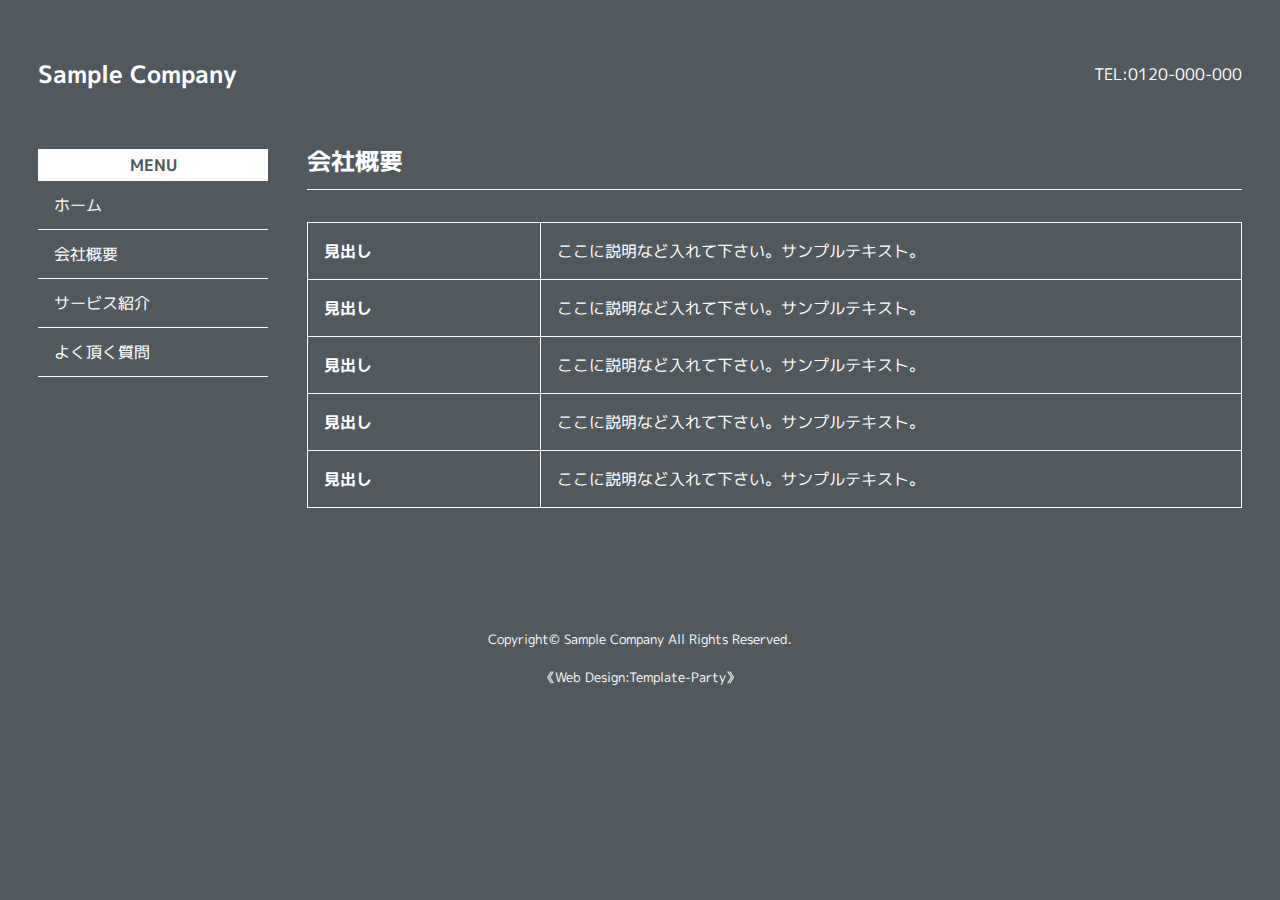
<file: tp_beginner9_gray/company.html>
<!DOCTYPE html>
<html lang="ja">
<head>
<meta charset="UTF-8">
<title>初心者向けホームページテンプレート tp_beginner9</title>
<meta name="viewport" content="width=device-width, initial-scale=1">
<meta name="description" content="ここにサイト説明を入れます">
<link rel="stylesheet" href="css/style.css">
</head>

<body>


<div id="container">


<header>

<h1 id="logo"><a href="index.html">Sample Company</a></h1>

<address>
TEL:0120-000-000
</address>

</header>


<div id="contents">


<main>

<section>

<h2>会社概要</h2>

<table class="ta1">
<tr>
<th>見出し</th>
<td>ここに説明など入れて下さい。サンプルテキスト。</td>
</tr>
<tr>
<th>見出し</th>
<td>ここに説明など入れて下さい。サンプルテキスト。</td>
</tr>
<tr>
<th>見出し</th>
<td>ここに説明など入れて下さい。サンプルテキスト。</td>
</tr>
<tr>
<th>見出し</th>
<td>ここに説明など入れて下さい。サンプルテキスト。</td>
</tr>
<tr>
<th>見出し</th>
<td>ここに説明など入れて下さい。サンプルテキスト。</td>
</tr>
</table>

</section>

</main>


<!--開閉ブロック-->
<div id="menubar">

<h3>MENU</h3>

<nav>
<ul>
<li><a href="index.html">ホーム</a></li>
<li><a href="company.html">会社概要</a></li>
<li><a href="service.html">サービス紹介</a></li>
<li><a href="faq.html">よく頂く質問</a></li>
</ul>
</nav>

</div>
<!--/#menubar-->


</div>
<!--/#contents-->


<footer>
<small>Copyright&copy; <a href="index.html">Sample Company</a> All Rights Reserved.</small>
<span class="pr"><a href="https://template-party.com/" target="_blank">《Web Design:Template-Party》</a></span>
</footer>


</div>
<!--/#container-->


<!--ページの上部へ戻るボタン-->
<div class="pagetop"><a href="#">▲</a></div>


<!--開閉ボタン（ハンバーガーアイコン）-->
<div id="menubar_hdr">
<div class="menu-icon">
<span></span><span></span><span></span>
</div>
</div>


<!--jQueryの読み込み-->
<script src="https://ajax.googleapis.com/ajax/libs/jquery/3.6.0/jquery.min.js"></script>


<!--このテンプレート専用のスクリプト-->
<script src="js/main.js"></script>


</body>
</html>
</file>
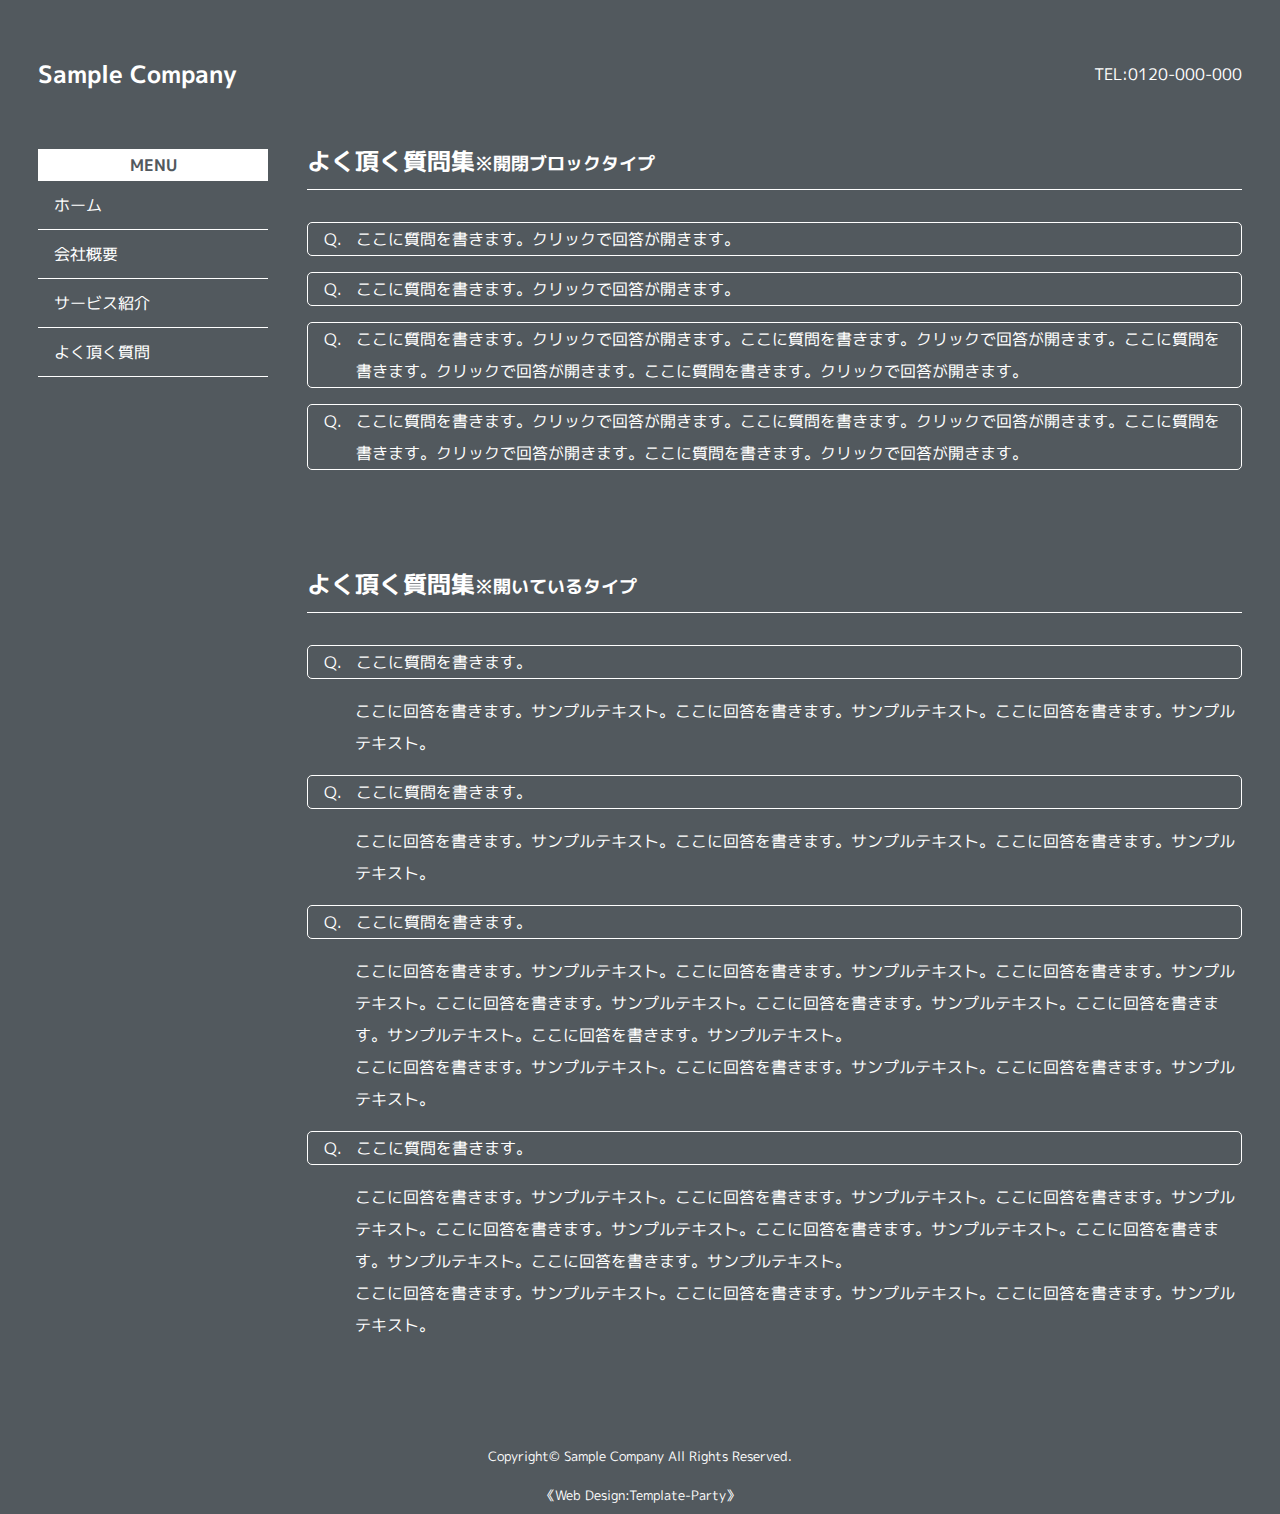
<file: tp_beginner9_gray/faq.html>
<!DOCTYPE html>
<html lang="ja">
<head>
<meta charset="UTF-8">
<title>初心者向けホームページテンプレート tp_beginner9</title>
<meta name="viewport" content="width=device-width, initial-scale=1">
<meta name="description" content="ここにサイト説明を入れます">
<link rel="stylesheet" href="css/style.css">
</head>

<body>


<div id="container">


<header>

<h1 id="logo"><a href="index.html">Sample Company</a></h1>

<address>
TEL:0120-000-000
</address>

</header>


<div id="contents">


<main>

<section>

<h2>よく頂く質問集<span class="small">※開閉ブロックタイプ</span></h2>

<dl class="faq">

<dt class="openclose">ここに質問を書きます。クリックで回答が開きます。</dt>
<dd>ここに回答を書きます。サンプルテキスト。ここに回答を書きます。サンプルテキスト。ここに回答を書きます。サンプルテキスト。</dd>

<dt class="openclose">ここに質問を書きます。クリックで回答が開きます。</dt>
<dd>ここに回答を書きます。サンプルテキスト。ここに回答を書きます。サンプルテキスト。ここに回答を書きます。サンプルテキスト。</dd>

<dt class="openclose">ここに質問を書きます。クリックで回答が開きます。ここに質問を書きます。クリックで回答が開きます。ここに質問を書きます。クリックで回答が開きます。ここに質問を書きます。クリックで回答が開きます。</dt>
<dd>ここに回答を書きます。サンプルテキスト。ここに回答を書きます。サンプルテキスト。ここに回答を書きます。サンプルテキスト。ここに回答を書きます。サンプルテキスト。ここに回答を書きます。サンプルテキスト。ここに回答を書きます。サンプルテキスト。ここに回答を書きます。サンプルテキスト。<br>
ここに回答を書きます。サンプルテキスト。ここに回答を書きます。サンプルテキスト。ここに回答を書きます。サンプルテキスト。</dd>

<dt class="openclose">ここに質問を書きます。クリックで回答が開きます。ここに質問を書きます。クリックで回答が開きます。ここに質問を書きます。クリックで回答が開きます。ここに質問を書きます。クリックで回答が開きます。</dt>
<dd>ここに回答を書きます。サンプルテキスト。ここに回答を書きます。サンプルテキスト。ここに回答を書きます。サンプルテキスト。ここに回答を書きます。サンプルテキスト。ここに回答を書きます。サンプルテキスト。ここに回答を書きます。サンプルテキスト。ここに回答を書きます。サンプルテキスト。<br>
ここに回答を書きます。サンプルテキスト。ここに回答を書きます。サンプルテキスト。ここに回答を書きます。サンプルテキスト。</dd>

</dl>

</section>

<section>

<h2>よく頂く質問集<span class="small">※開いているタイプ</span></h2>

<dl class="faq">

<dt>ここに質問を書きます。</dt>
<dd>ここに回答を書きます。サンプルテキスト。ここに回答を書きます。サンプルテキスト。ここに回答を書きます。サンプルテキスト。</dd>

<dt>ここに質問を書きます。</dt>
<dd>ここに回答を書きます。サンプルテキスト。ここに回答を書きます。サンプルテキスト。ここに回答を書きます。サンプルテキスト。</dd>

<dt>ここに質問を書きます。</dt>
<dd>ここに回答を書きます。サンプルテキスト。ここに回答を書きます。サンプルテキスト。ここに回答を書きます。サンプルテキスト。ここに回答を書きます。サンプルテキスト。ここに回答を書きます。サンプルテキスト。ここに回答を書きます。サンプルテキスト。ここに回答を書きます。サンプルテキスト。<br>
ここに回答を書きます。サンプルテキスト。ここに回答を書きます。サンプルテキスト。ここに回答を書きます。サンプルテキスト。</dd>

<dt>ここに質問を書きます。</dt>
<dd>ここに回答を書きます。サンプルテキスト。ここに回答を書きます。サンプルテキスト。ここに回答を書きます。サンプルテキスト。ここに回答を書きます。サンプルテキスト。ここに回答を書きます。サンプルテキスト。ここに回答を書きます。サンプルテキスト。ここに回答を書きます。サンプルテキスト。<br>
ここに回答を書きます。サンプルテキスト。ここに回答を書きます。サンプルテキスト。ここに回答を書きます。サンプルテキスト。</dd>

</dl>

</section>


</main>


<!--開閉ブロック-->
<div id="menubar">

<h3>MENU</h3>

<nav>
<ul>
<li><a href="index.html">ホーム</a></li>
<li><a href="company.html">会社概要</a></li>
<li><a href="service.html">サービス紹介</a></li>
<li><a href="faq.html">よく頂く質問</a></li>
</ul>
</nav>

</div>
<!--/#menubar-->


</div>
<!--/#contents-->


<footer>
<small>Copyright&copy; <a href="index.html">Sample Company</a> All Rights Reserved.</small>
<span class="pr"><a href="https://template-party.com/" target="_blank">《Web Design:Template-Party》</a></span>
</footer>


</div>
<!--/#container-->


<!--ページの上部へ戻るボタン-->
<div class="pagetop"><a href="#">▲</a></div>


<!--開閉ボタン（ハンバーガーアイコン）-->
<div id="menubar_hdr">
<div class="menu-icon">
<span></span><span></span><span></span>
</div>
</div>


<!--jQueryの読み込み-->
<script src="https://ajax.googleapis.com/ajax/libs/jquery/3.6.0/jquery.min.js"></script>


<!--このテンプレート専用のスクリプト-->
<script src="js/main.js"></script>


</body>
</html>
</file>
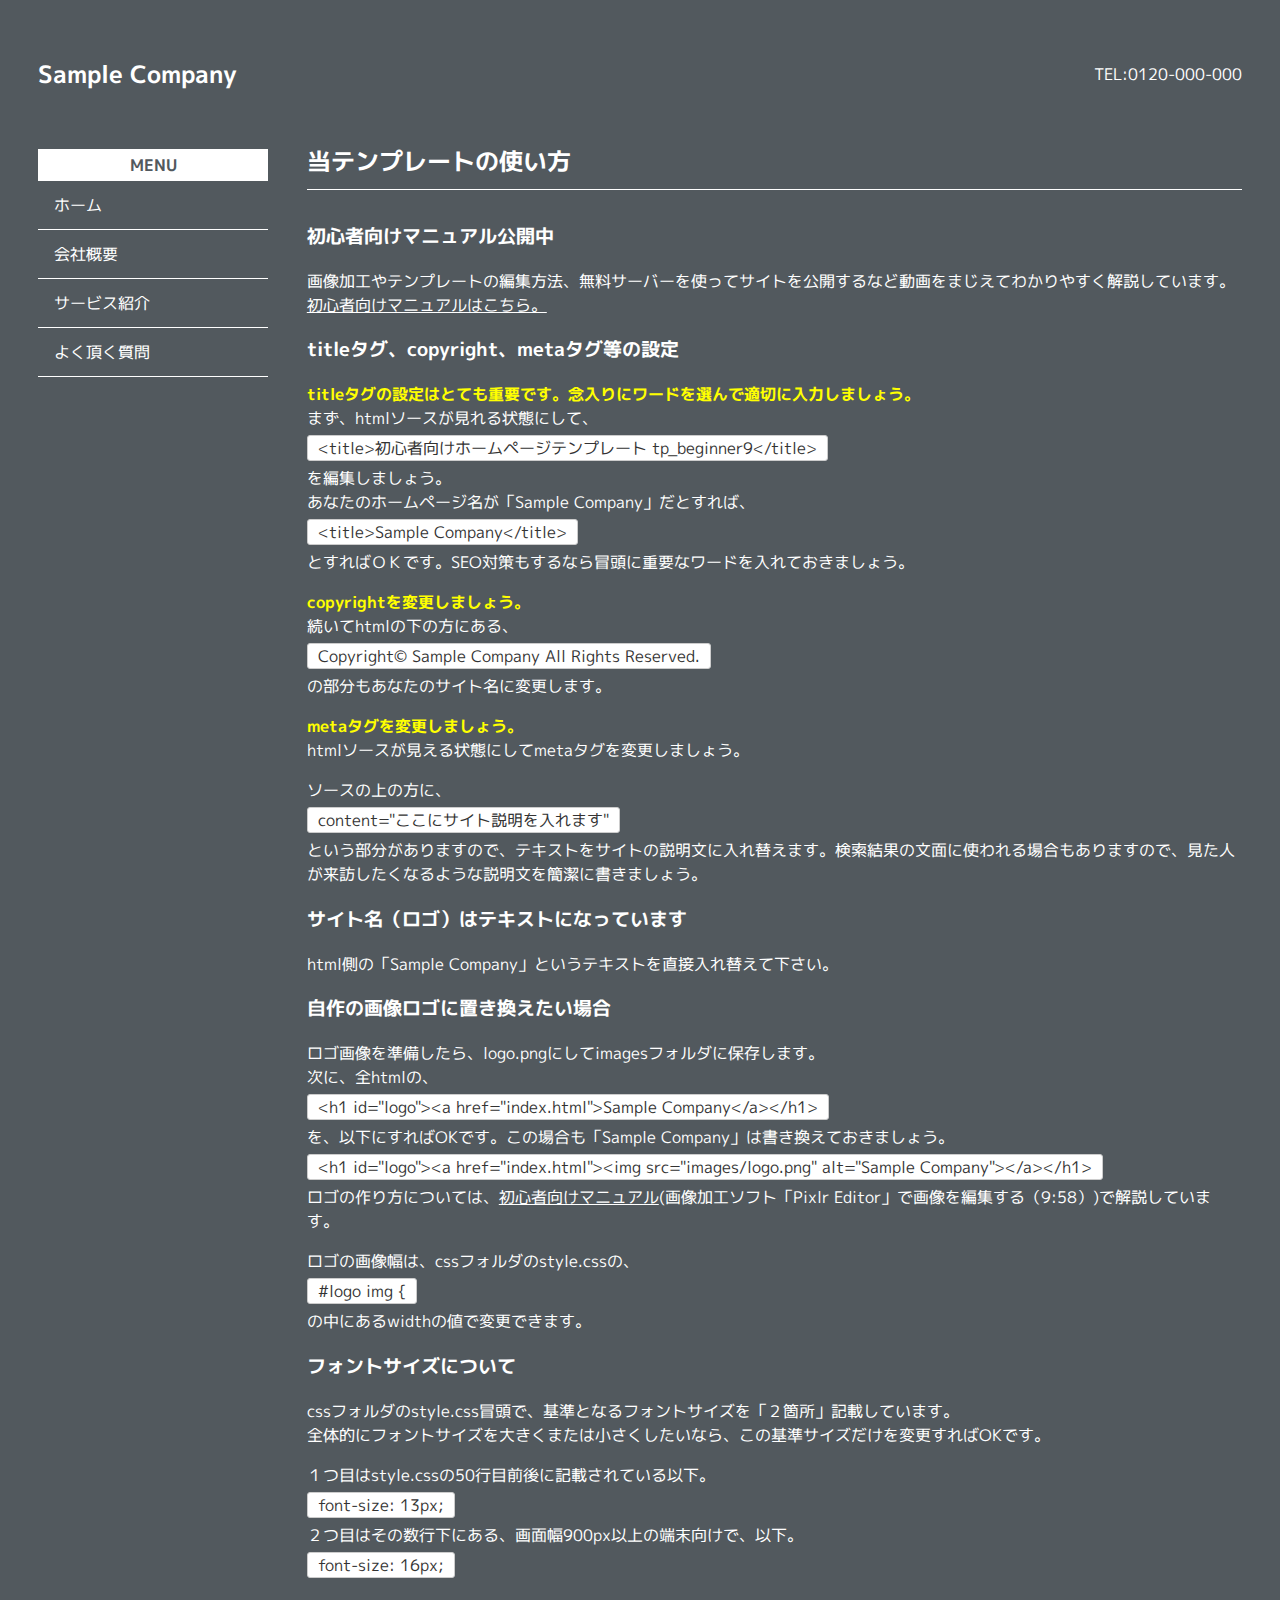
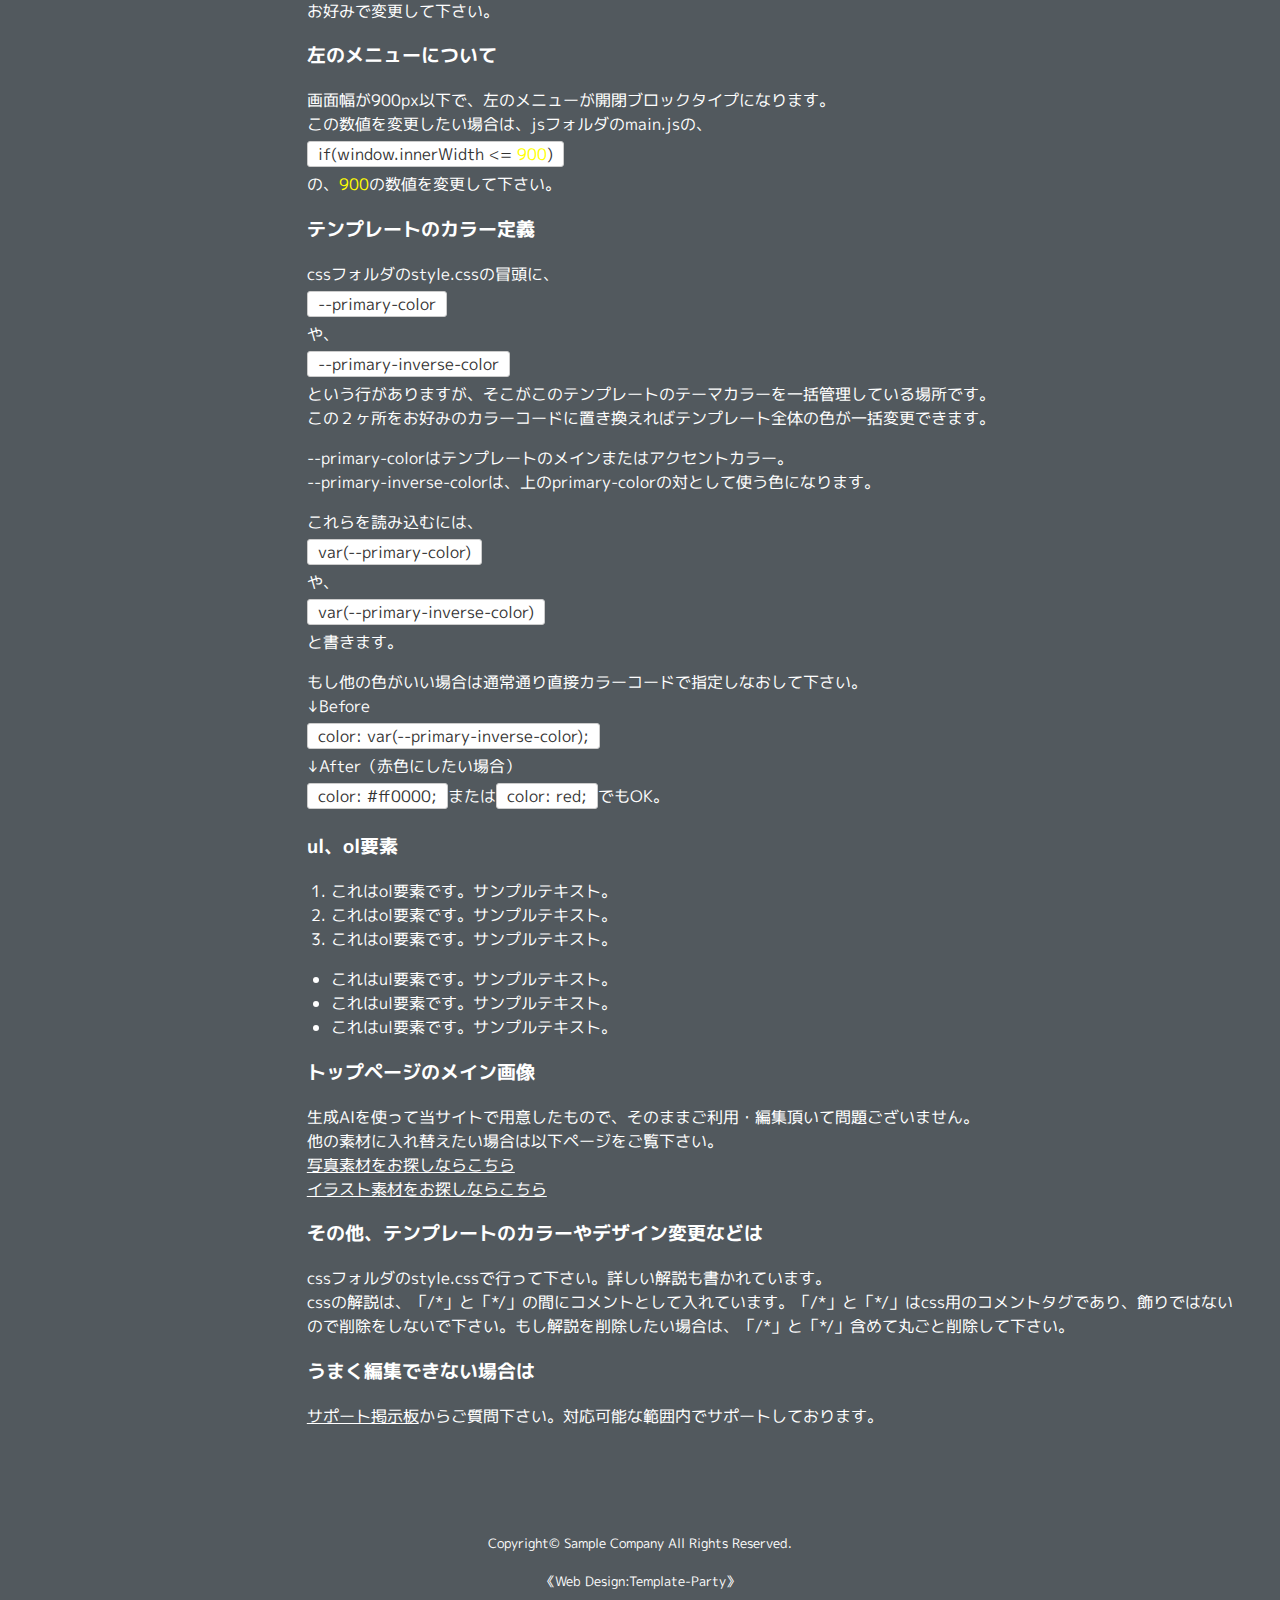
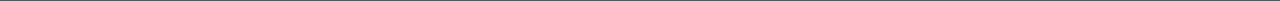
<file: tp_beginner9_gray/manual_template.html>
<!DOCTYPE html>
<html lang="ja">
<head>
<meta charset="UTF-8">
<title>初心者向けホームページテンプレート tp_beginner9</title>
<meta name="viewport" content="width=device-width, initial-scale=1">
<meta name="description" content="ここにサイト説明を入れます">
<link rel="stylesheet" href="css/style.css">
</head>

<body>


<div id="container">


<header>

<h1 id="logo"><a href="index.html">Sample Company</a></h1>

<address>
TEL:0120-000-000
</address>

</header>


<div id="contents">


<main>

<section>

<h2>当テンプレートの使い方</h2>

<h3>初心者向けマニュアル公開中</h3>
<p>画像加工やテンプレートの編集方法、無料サーバーを使ってサイトを公開するなど動画をまじえてわかりやすく解説しています。<br>
<a href="https://template-party.com/file/" target="_blank">初心者向けマニュアルはこちら。</a></p>

<h3>titleタグ、copyright、metaタグ等の設定</h3>
<p><strong class="color-check">titleタグの設定はとても重要です。念入りにワードを選んで適切に入力しましょう。</strong><br>
まず、htmlソースが見れる状態にして、<br>
<span class="look">&lt;title&gt;初心者向けホームページテンプレート tp_beginner9&lt;/title&gt;</span><br>
を編集しましょう。<br>
あなたのホームページ名が「Sample Company」だとすれば、<br>
<span class="look">&lt;title&gt;Sample Company&lt;/title&gt;</span><br>
とすればＯＫです。SEO対策もするなら冒頭に重要なワードを入れておきましょう。</p>
<p><strong class="color-check">copyrightを変更しましょう。</strong><br>
続いてhtmlの下の方にある、<br>
<span class="look">Copyright&copy; Sample Company All Rights Reserved.</span><br>
の部分もあなたのサイト名に変更します。</p>
<p><strong class="color-check">metaタグを変更しましょう。</strong><br>
htmlソースが見える状態にしてmetaタグを変更しましょう。</p>
<p>ソースの上の方に、<br>
<span class="look">content=&quot;ここにサイト説明を入れます&quot;</span><br>
という部分がありますので、テキストをサイトの説明文に入れ替えます。検索結果の文面に使われる場合もありますので、見た人が来訪したくなるような説明文を簡潔に書きましょう。</p>

<h3>サイト名（ロゴ）はテキストになっています</h3>
<p>html側の「Sample Company」というテキストを直接入れ替えて下さい。</p>

<h3>自作の画像ロゴに置き換えたい場合</h3>
<p>ロゴ画像を準備したら、logo.pngにしてimagesフォルダに保存します。<br>
次に、全htmlの、<br>
<span class="look">&lt;h1 id=&quot;logo&quot;&gt;&lt;a href=&quot;index.html&quot;&gt;Sample Company&lt;/a&gt;&lt;/h1&gt;</span><br>
を、以下にすればOKです。この場合も「Sample Company」は書き換えておきましょう。<br>
<span class="look">&lt;h1 id=&quot;logo&quot;&gt;&lt;a href=&quot;index.html&quot;&gt;&lt;img src=&quot;images/logo.png&quot; alt=&quot;Sample Company&quot;&gt;&lt;/a&gt;&lt;/h1&gt;</span><br>
ロゴの作り方については、<a href="https://template-party.com/file/" target="_blank">初心者向けマニュアル</a>(画像加工ソフト「Pixlr Editor」で画像を編集する（9:58）)で解説しています。</p>
<p>ロゴの画像幅は、cssフォルダのstyle.cssの、<br>
<span class="look">#logo img {</span><br>
の中にあるwidthの値で変更できます。</p>

<h3>フォントサイズについて</h3>
<p>cssフォルダのstyle.css冒頭で、基準となるフォントサイズを「２箇所」記載しています。<br>
全体的にフォントサイズを大きくまたは小さくしたいなら、この基準サイズだけを変更すればOKです。</p>
<p>１つ目はstyle.cssの50行目前後に記載されている以下。<br>
<span class="look">font-size: 13px;</span><br>
２つ目はその数行下にある、画面幅900px以上の端末向けで、以下。<br>
<span class="look">font-size: 16px;</span></p>
<p>お好みで変更して下さい。</p>

<h3>左のメニューについて</h3>
<p>画面幅が900px以下で、左のメニューが開閉ブロックタイプになります。<br>
この数値を変更したい場合は、jsフォルダのmain.jsの、<br>
<span class="look">if(window.innerWidth &lt;= <span class="color-check">900</span>)</span><br>
の、<span class="color-check">900</span>の数値を変更して下さい。
</p>

<h3>テンプレートのカラー定義</h3>
<p>cssフォルダのstyle.cssの冒頭に、<br>
<span class="look">--primary-color</span><br>
や、<br>
<span class="look">--primary-inverse-color</span><br>
という行がありますが、そこがこのテンプレートのテーマカラーを一括管理している場所です。<br>
この２ヶ所をお好みのカラーコードに置き換えればテンプレート全体の色が一括変更できます。</p>
<p>--primary-colorはテンプレートのメインまたはアクセントカラー。<br>
--primary-inverse-colorは、上のprimary-colorの対として使う色になります。</p>
<p>これらを読み込むには、<br>
<span class="look">var(--primary-color)</span><br>
や、<br>
<span class="look">var(--primary-inverse-color)</span><br>
と書きます。</p>
<p>もし他の色がいい場合は通常通り直接カラーコードで指定しなおして下さい。<br>
↓Before<br>
<span class="look">color: var(--primary-inverse-color);</span><br>
↓After（赤色にしたい場合）<br>
<span class="look">color: #ff0000;</span>または<span class="look">color: red;</span>でもOK。</p>

<h3>ul、ol要素</h3>

<ol>
<li>これはol要素です。サンプルテキスト。</li>
<li>これはol要素です。サンプルテキスト。</li>
<li>これはol要素です。サンプルテキスト。</li>
</ol>

<ul>
<li>これはul要素です。サンプルテキスト。</li>
<li>これはul要素です。サンプルテキスト。</li>
<li>これはul要素です。サンプルテキスト。</li>
</ul>

<h3>トップページのメイン画像</h3>
<p>生成AIを使って当サイトで用意したもので、そのままご利用・編集頂いて問題ございません。<br>
他の素材に入れ替えたい場合は以下ページをご覧下さい。<br>
<a href="https://photo-chips.com/?act=list&kind=1&html=tp_index.html">写真素材をお探しならこちら</a><br>
<a href="https://decoruto.com/?act=list&kind=2&html=tp_illust_index.html">イラスト素材をお探しならこちら</a></p>

<h3>その他、テンプレートのカラーやデザイン変更などは</h3>
<p>cssフォルダのstyle.cssで行って下さい。詳しい解説も書かれています。<br>
cssの解説は、「<span class="color1">/*</span>」と「<span class="color1">*/</span>」の間にコメントとして入れています。「<span class="color1">/*</span>」と「<span class="color1">*/</span>」はcss用のコメントタグであり、飾りではないので削除をしないで下さい。もし解説を削除したい場合は、「<span class="color1">/*</span>」と「<span class="color1">*/</span>」含めて丸ごと削除して下さい。</p>

<h3>うまく編集できない場合は</h3>
<p><a href="https://template-party.com/bbs/">サポート掲示板</a>からご質問下さい。対応可能な範囲内でサポートしております。</p>

</section>

</main>


<!--開閉ブロック-->
<div id="menubar">

<h3>MENU</h3>

<nav>
<ul>
<li><a href="index.html">ホーム</a></li>
<li><a href="company.html">会社概要</a></li>
<li><a href="service.html">サービス紹介</a></li>
<li><a href="faq.html">よく頂く質問</a></li>
</ul>
</nav>

</div>
<!--/#menubar-->


</div>
<!--/#contents-->


<footer>
<small>Copyright&copy; <a href="index.html">Sample Company</a> All Rights Reserved.</small>
<span class="pr"><a href="https://template-party.com/" target="_blank">《Web Design:Template-Party》</a></span>
</footer>


</div>
<!--/#container-->


<!--ページの上部へ戻るボタン-->
<div class="pagetop"><a href="#">▲</a></div>


<!--開閉ボタン（ハンバーガーアイコン）-->
<div id="menubar_hdr">
<div class="menu-icon">
<span></span><span></span><span></span>
</div>
</div>


<!--jQueryの読み込み-->
<script src="https://ajax.googleapis.com/ajax/libs/jquery/3.6.0/jquery.min.js"></script>


<!--このテンプレート専用のスクリプト-->
<script src="js/main.js"></script>


</body>
</html>
</file>
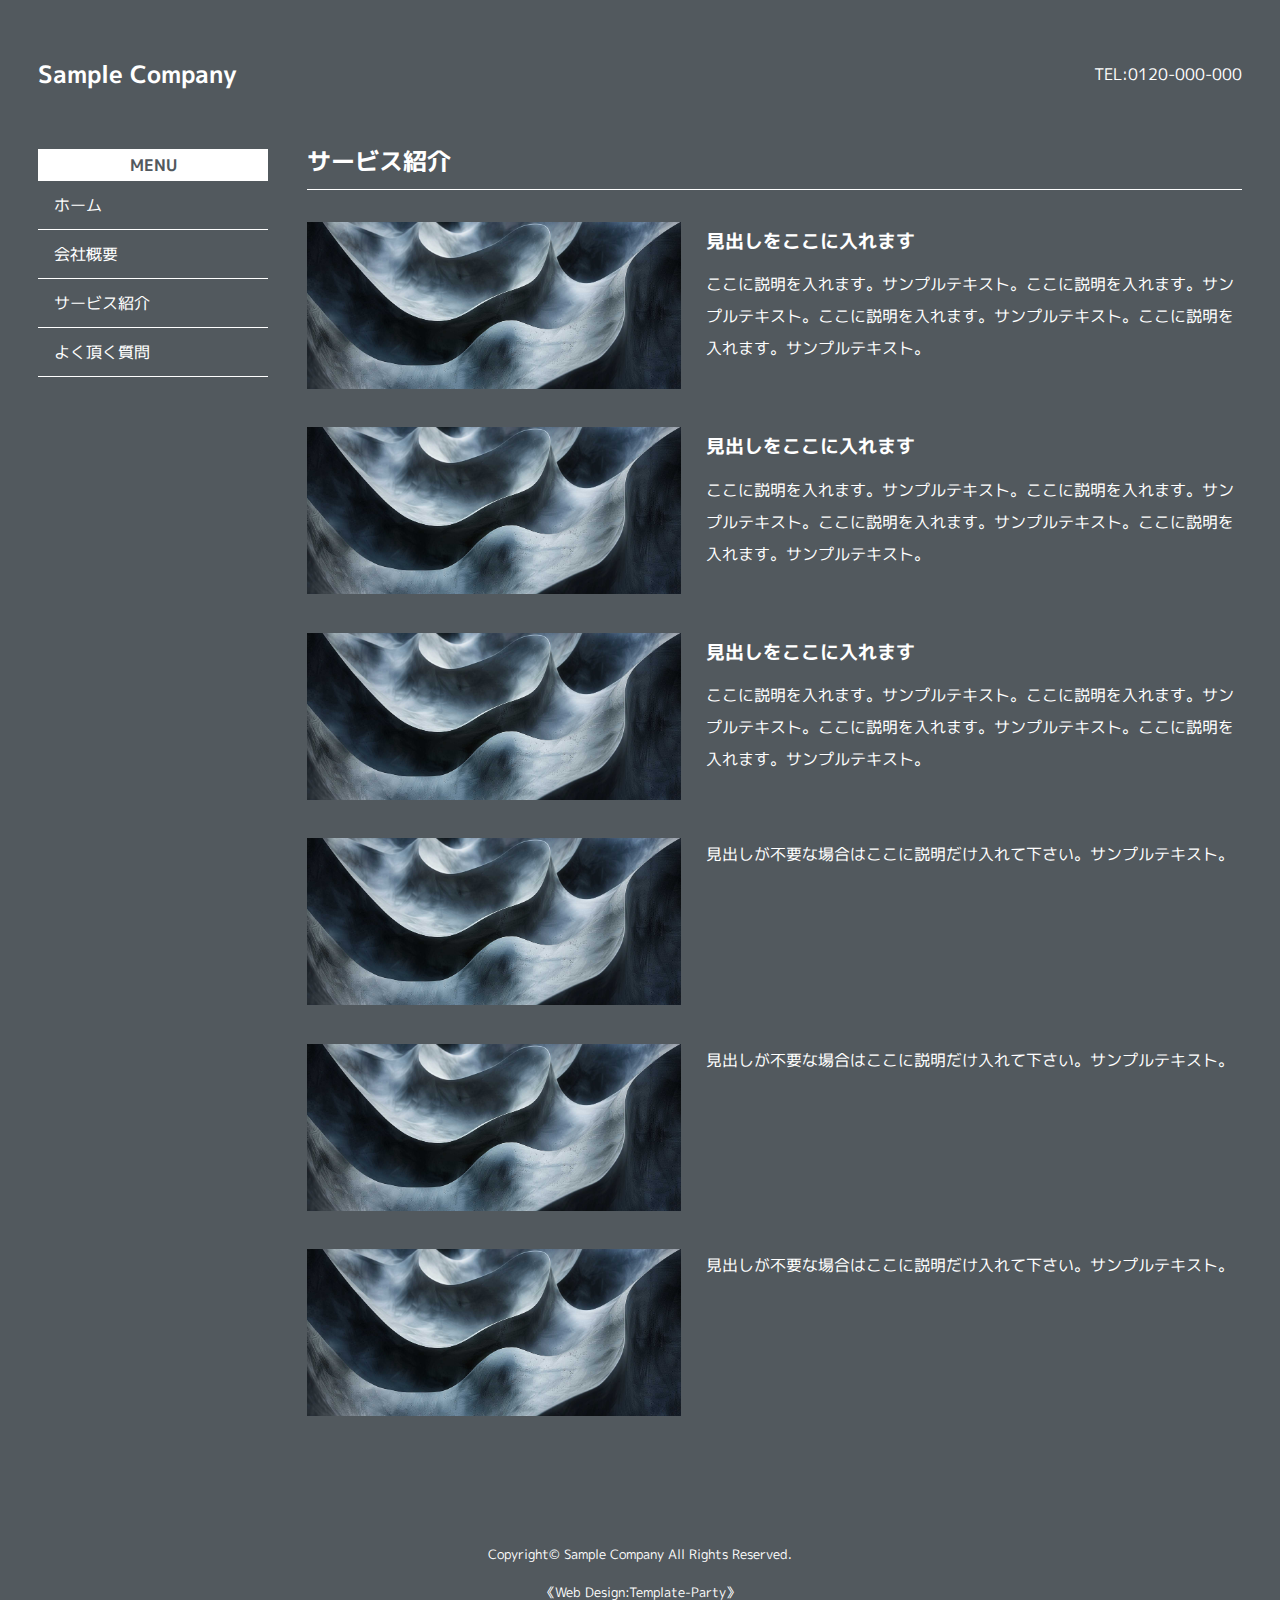
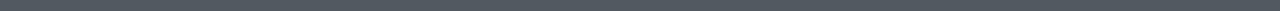
<file: tp_beginner9_gray/service.html>
<!DOCTYPE html>
<html lang="ja">
<head>
<meta charset="UTF-8">
<title>初心者向けホームページテンプレート tp_beginner9</title>
<meta name="viewport" content="width=device-width, initial-scale=1">
<meta name="description" content="ここにサイト説明を入れます">
<link rel="stylesheet" href="css/style.css">
</head>

<body>


<div id="container">


<header>

<h1 id="logo"><a href="index.html">Sample Company</a></h1>

<address>
TEL:0120-000-000
</address>

</header>


<div id="contents">


<main>

<section>

<h2>サービス紹介</h2>

<div class="list-normal">

<div class="list">
<figure><img src="images/1.jpg" alt=""></figure>
<div class="text">
<h4>見出しをここに入れます</h4>
<p>ここに説明を入れます。サンプルテキスト。ここに説明を入れます。サンプルテキスト。ここに説明を入れます。サンプルテキスト。ここに説明を入れます。サンプルテキスト。</p>
</div>
</div>

<div class="list">
<figure><img src="images/1.jpg" alt=""></figure>
<div class="text">
<h4>見出しをここに入れます</h4>
<p>ここに説明を入れます。サンプルテキスト。ここに説明を入れます。サンプルテキスト。ここに説明を入れます。サンプルテキスト。ここに説明を入れます。サンプルテキスト。</p>
</div>
</div>

<div class="list">
<figure><img src="images/1.jpg" alt=""></figure>
<div class="text">
<h4>見出しをここに入れます</h4>
<p>ここに説明を入れます。サンプルテキスト。ここに説明を入れます。サンプルテキスト。ここに説明を入れます。サンプルテキスト。ここに説明を入れます。サンプルテキスト。</p>
</div>
</div>

<div class="list">
<figure><img src="images/1.jpg" alt=""></figure>
<div class="text">
<p>見出しが不要な場合はここに説明だけ入れて下さい。サンプルテキスト。</p>
</div>
</div>

<div class="list">
<figure><img src="images/1.jpg" alt=""></figure>
<div class="text">
<p>見出しが不要な場合はここに説明だけ入れて下さい。サンプルテキスト。</p>
</div>
</div>

<div class="list">
<figure><img src="images/1.jpg" alt=""></figure>
<div class="text">
<p>見出しが不要な場合はここに説明だけ入れて下さい。サンプルテキスト。</p>
</div>
</div>

</div>

</section>


</main>


<!--開閉ブロック-->
<div id="menubar">

<h3>MENU</h3>

<nav>
<ul>
<li><a href="index.html">ホーム</a></li>
<li><a href="company.html">会社概要</a></li>
<li><a href="service.html">サービス紹介</a></li>
<li><a href="faq.html">よく頂く質問</a></li>
</ul>
</nav>

</div>
<!--/#menubar-->


</div>
<!--/#contents-->


<footer>
<small>Copyright&copy; <a href="index.html">Sample Company</a> All Rights Reserved.</small>
<span class="pr"><a href="https://template-party.com/" target="_blank">《Web Design:Template-Party》</a></span>
</footer>


</div>
<!--/#container-->


<!--ページの上部へ戻るボタン-->
<div class="pagetop"><a href="#">▲</a></div>


<!--開閉ボタン（ハンバーガーアイコン）-->
<div id="menubar_hdr">
<div class="menu-icon">
<span></span><span></span><span></span>
</div>
</div>


<!--jQueryの読み込み-->
<script src="https://ajax.googleapis.com/ajax/libs/jquery/3.6.0/jquery.min.js"></script>


<!--このテンプレート専用のスクリプト-->
<script src="js/main.js"></script>


</body>
</html>
</file>
<file: tp_beginner9_gray/css/style.css>
@charset "utf-8";



/*Google Fontsの読み込み
---------------------------------------------------------------------------*/
@import url('https://fonts.googleapis.com/css2?family=M+PLUS+1p:wght@400;700&display=swap');


/*animation1のキーフレーム設定（開閉ブロックのアニメーションに使用）
---------------------------------------------------------------------------*/
@keyframes animation1 {
	0% {left: -200px;}
	100% {left: 0px;}
}


/*opa1のキーフレーム設定（汎用的）
---------------------------------------------------------------------------*/
@keyframes opa1 {
	0% {opacity: 0;}
	100% {opacity: 1;}
}


/*CSSカスタムプロパティ（サイト全体を一括管理する為の設定）
---------------------------------------------------------------------------*/
:root {

	--primary-color: #52595e;				/*テンプレートのメインまたはアクセントカラー*/
	--primary-inverse-color: #fff;		/*上のprimary-colorの対として使う色*/

	--global-space: 3vw;				/*サイト内の余白の一括管理用。画面幅100%＝100vwです。*/

	--border-color1: rgba(255,255,255,0.3) !important;	/*Q19用*/
}


/*Q19用
---------------------------------------------------------------------------*/
.step-maru.arrow-maru .list-maru::before,
.step-float-maru.arrow-maru .list-maru::before {
	color: var(--primary-inverse-color) !important;
}


/*全体の設定
---------------------------------------------------------------------------*/
body * {box-sizing: border-box;}

html,body {
	font-size: 13px;	/*基準となるフォントサイズ。*/
}

	/*画面幅900px以上の追加指定*/
	@media screen and (min-width:900px) {

		html, body {
			font-size: 16px;	/*基準となるフォントサイズ。*/
		}

	}/*追加指定ここまで*/


body {
	margin: 0;padding:0;
	font-family: "M PLUS 1p", "ヒラギノ丸ゴ Pro", "Hiragino Maru Gothic Pro", "メイリオ", Meiryo, Osaka, "ＭＳ Ｐゴシック", "MS PGothic", sans-serif;	/*フォント種類*/
	font-optical-sizing: auto;
	font-weight: 400;
	font-style: normal;
	-webkit-text-size-adjust: none;
	background: var(--primary-color);		/*背景色。css冒頭で指定しているprimary-colorを読み込みます*/
	color: var(--primary-inverse-color);	/*文字色。css冒頭で指定しているprimary-inverse-colorを読み込みます*/
	line-height: 3;		/*行間*/
	animation: opa1 0.2s 0.5s both;
}

/*リセット*/
figure {margin: 0;}
dd {margin: 0;}
nav,ul,li,ol {margin: 0;padding: 0;}
nav ul {list-style: none;}
input {font-size: 1rem;}

/*ul,ol*/
ul,ol {margin-left: 1.5rem;margin-bottom: 1rem;}

/*table全般の設定*/
table {border-collapse:collapse;}

/*画像全般の設定*/
img {border: none;max-width: 100%;height: auto;vertical-align: middle;}

/*videoタグ*/
video {max-width: 100%;}

/*iframeタグ*/
iframe {width: 100%;}

/*sectionが続く場合*/
section + section {
	margin-top: 8vw;	/*sectionの上に空けるスペース*/
}


/*リンク（全般）設定
---------------------------------------------------------------------------*/
a {color: inherit;transition: 0.3s;}

a:hover {
	opacity: 0.7;	/*マウスオン時に色を80%に薄くする*/
}


/*container（サイト全体を囲むボックス）
---------------------------------------------------------------------------*/
#container {
	padding-left: var(--global-space);		/*左側の余白。css冒頭で指定しているglobal-spaceを読み込みます。*/
	padding-right: var(--global-space);		/*右側の余白。css冒頭で指定しているglobal-spaceを読み込みます。*/
}


/*header（サイトロゴが入った最上部のボックス）
---------------------------------------------------------------------------*/
/*headerブロック*/
header {
	padding-top: var(--global-space);		/*上側の余白。css冒頭で指定しているglobal-spaceを読み込みます。*/
	padding-bottom: var(--global-space);	/*下側の余白。css冒頭で指定しているglobal-spaceを読み込みます。*/
	text-align: center;		/*中のテキストをセンタリング*/
}

/*TELブロック（header内のaddress）*/
header address {
	font-style: normal;
}

	/*画面幅901px以上の追加指定*/
	@media screen and (min-width:901px) {
	
	/*headerブロック*/
	header {
		display: flex;	/*直接の子要素を横並びにする*/
		justify-content: space-between;
		align-items: center;
	}
	
	}/*追加指定ここまで*/


/*ヘッダー内のロゴ
---------------------------------------------------------------------------*/
#logo a {text-decoration: none;display: block;}

/*ロゴ*/
#logo {
	margin: 0;padding: 0;
	font-size: 1.5rem;	/*文字サイズを150%に*/
}

/*ロゴを画像にする場合*/
#logo img {
	display: block;
	width: 200px;	/*ロゴ画像の幅*/
}


/*トップページのメイン画像
---------------------------------------------------------------------------*/
#mainimg {
	margin-bottom: var(--global-space);	/*下に空けるスペース。css冒頭で指定しているglobal-spaceを読み込みます。*/
}


/*contents（左右のブロックを囲むボックス）
---------------------------------------------------------------------------*/
#contents {
	display: flex;	/*直接の子要素を横並びにする*/
	gap: var(--global-space);		/*左右のボックスの間に空けるスペース。css冒頭で指定しているglobal-spaceを読み込みます。*/
}


/*メインコンテンツ
---------------------------------------------------------------------------*/
main {
	flex: 1;
	line-height: 1.5;
}

/*h2見出し*/
main h2 {
	margin-top: 0;line-height: 1;
	padding-bottom: 1rem;
	margin-bottom: 2rem;
	border-bottom: 1px solid var(--primary-inverse-color);	/*下線の幅、線種、varは色の事でcss冒頭で指定しているprimary-inverse-colorを読み込みます*/
}


/*サブコンテンツ
---------------------------------------------------------------------------*/
/*メニューを囲むブロック*/
#menubar {
	order: -1;		/*左側に表示させる。右側がいいならこの１行を削除。*/
	width: 230px;	/*幅。お好みで変更して下さい。*/
}

/*メニュー１個あたりの設定*/
#menubar li {
	border-bottom: 1px solid var(--primary-inverse-color);	/*下線の幅、線種、varは色の事でcss冒頭で指定しているprimary-inverse-colorを読み込みます*/
}
#menubar li a {
	padding-left: 1rem;	/*左側の余白*/
}

/*h3見出し*/
#menubar h3 {
	margin: 0;
	line-height:2;
	font-size: 1rem;
	background: var(--primary-inverse-color);	/*背景色。css冒頭で指定しているprimary-inverse-colorを読み込みます*/
	color: var(--primary-color);	/*文字色。css冒頭で指定しているprimary-colorを読み込みます*/
	text-align: center;	/*テキストをセンタリング*/
}


/*メニューブロック初期設定（※変更不要）
---------------------------------------------------------------------------*/
#menubar {opacity: 0;}
#menubar ul {list-style: none;margin: 0;padding: 0;}
#menubar a {display: block;text-decoration: none;}
.large-screen #menubar {opacity: 1;}
.small-screen #menubar.display-none {display: none;}
.small-screen #menubar.display-block {display: block;opacity: 1;}
#menubar_hdr.display-none {display: none;}


/*小さな端末用の開閉ブロック
---------------------------------------------------------------------------
/*メニューブロック設定*/
.small-screen #menubar.display-block {
	position: fixed;overflow: auto;z-index: 100;
	left: 0px;top: 0px;
	width: 100%;
	height: 100%;
	padding-top: 100px;	/*上に空ける余白。ハンバーガーアイコンと重ならない為の指定ですのでお好みで変更OK。*/
	color: var(--primary-inverse-color);	/*文字色。css冒頭で指定しているprimary-inverse-colorを読み込みます*/
	background: var(--primary-color);		/*背景色。css冒頭で指定しているprimary-colorを読み込みます*/
	animation: animation1 0.2s both;
}

/*メニュー１個あたりの設定*/
.small-screen #menubar li {
	border: 1px solid var(--primary-inverse-color);	/*枠線の幅、線種、varは色の事でcss冒頭で指定しているprimary-inverse-colorを読み込みます*/
	margin: 1rem;			/*メニューの外側に空けるスペース*/
	border-radius: 5px;		/*角を丸くする指定*/
}
.small-screen #menubar a {
	padding: 1rem 3rem;		/*メニュー内の余白。上下、左右へ。*/
}


/*３本バー（ハンバーガー）アイコン設定
---------------------------------------------------------------------------*/
/*３本バーを囲むブロック*/
#menubar_hdr {
	animation: opa1 0.3s 0.5s both;
	position: fixed;z-index: 101;
	cursor: pointer;
	top: 20px;		/*上からの配置場所*/
	right: 20px;	/*右からの配置場所*/
	width: 50px;	/*幅*/
	height: 50px;	/*高さ*/
	padding: 15px;	/*ブロック内の余白*/
	display: flex;
	justify-content: center;
	align-items: center;
	transition: transform 0.5s;
	background: rgba(0,0,0,0.6);	/*背景色*/
}

/*ここは変更不要*/
#menubar_hdr div {
	position: relative;
	width: 100%;
	height: 100%;
	display: flex;
	flex-direction: column;
	justify-content: space-between;
}

/*バーの設定*/
#menubar_hdr div span {
	display: block;
	width: 100%;
	height: 2px;			/*線の太さ*/
	background-color: #fff;	/*線の色*/
	border-radius: 2px;		/*コーナーを少しだけ丸く*/
	transition: all 0.5s ease-in-out;
	position: absolute;
}

/*以下変更不要*/
#menubar_hdr div span:nth-child(1) {top: 0;}
#menubar_hdr div span:nth-child(2) {top: 50%;transform: translateY(-50%);}
#menubar_hdr div span:nth-child(3) {bottom: 0;}
#menubar_hdr.ham div span:nth-child(1) {top: 50%;transform: translateY(-50%) rotate(45deg);}
#menubar_hdr.ham div span:nth-child(2) {opacity: 0;}
#menubar_hdr.ham div span:nth-child(3) {top: 50%;transform: translateY(-50%) rotate(-45deg);}


/*フッター設定
---------------------------------------------------------------------------*/
footer small {font-size: 100%;}
footer a {color: inherit;text-decoration: none;}
footer .pr {display: block;}

footer {
	font-size: 0.8rem;		/*文字サイズ。80%です。*/
	text-align: center;		/*内容をセンタリング*/
	padding-top: 5rem;
}


/*list-normal（service.htmlで使っている２カラムボックス）
---------------------------------------------------------------------------*/
/*ボックス１個あたり*/
.list-normal .list {
	display: flex;		/*直接の子要素を横並びにする*/
	gap: 2vw;			/*左右の間のマージン的なスペース*/
	margin-bottom: var(--global-space);	/*ボックスの下に空けるスペース。css冒頭で指定しているglobal-spaceを読み込みます。*/
	line-height: 2;		/*行間を少し狭く*/
}

/*テキストブロック*/
.list-normal .text {
	flex: 1;
}

/*画像ブロック*/
.list-normal figure {
	width: 40%;	/*幅。お好みで。*/
}

/*h4見出し*/
.list-normal h4 {
	margin: 0;
	margin-bottom: 0.5rem;	/*下に少しスペースをとる*/
	font-size: 1.2rem;	/*文字サイズを120%に*/
}

/*説明テキスト*/
.list-normal p {
	margin: 0;	
}


/*FAQ
---------------------------------------------------------------------------*/
.openclose {cursor: pointer;}

/*FAQ全体を囲むボックス*/
.faq {
	line-height: 2;	/*行間を少しせまくする*/
}

/*質問*/
.faq dt {
	position: relative;
	padding-left: 3rem; 	/*下の「回答」と数字部分を合わせる*/
	border: 1px solid var(--primary-inverse-color);	/*枠線の幅、線種、varは色の事でcss冒頭で指定しているprimary-inverse-colorを読み込みます*/
	padding-right: 1rem;	/*ボックス内の右側の余白*/
	margin-bottom: 1rem;	/*ボックスの外（下）に空けるスペース*/
	border-radius: 5px;		/*角を少しだけ丸くする*/
}

/*「Q」のテキスト*/
.faq dt::before {
	content: "Q.";			/*このテキストを表示させます*/
	position: absolute;
	left: 0;
	top: 0;
	padding-left: 1rem;		/*テキストの左側に空ける余白*/
}

/*回答*/
.faq dd {
	margin-left: 3rem;		/*上の「質問」と数字部分を合わせる*/
	margin-bottom: 1rem;	/*下に空けるスペース*/
}


/*テーブル（ta1）
---------------------------------------------------------------------------*/
/*ta1テーブルブロック設定*/
.ta1 {
	table-layout: fixed;
	width: 100%;				/*幅*/
	margin-bottom: 2rem;
}

.ta1, .ta1 td, .ta1 th {
	border: 1px solid var(--primary-inverse-color);	/*テーブルの枠線の幅、線種、varは色のことでcss冒頭で指定しているprimary-inverse-colorを読み込みます。*/
	padding: 1rem;			/*ボックス内の余白*/
	word-break: break-all;	/*英語などのテキストを改行で自動的に折り返す設定。これがないと、テーブルを突き抜けて表示される場合があります。*/
}

/*th（左側）のみの設定*/
.ta1 th {
	width: 25%;			/*幅*/
	text-align: left;	/*左よせにする*/
}


/*PAGE TOP（↑）設定
---------------------------------------------------------------------------*/
.pagetop-show {display: block;}

/*ボタンの設定*/
.pagetop a {
	display: block;text-decoration: none;text-align: center;z-index: 99;
	position: fixed;	/*スクロールに追従しない(固定で表示)為の設定*/
	right: 20px;		/*右からの配置場所指定*/
	bottom: 20px;		/*下からの配置場所指定*/
	color: #fff;		/*文字色*/
	background: rgba(255,255,255,0.2);	/*背景色。255,255,255は白の事で0.2は色が20%出た状態。*/
	width: 60px;		/*幅*/
	line-height: 60px;	/*高さ*/
}


/*その他
---------------------------------------------------------------------------*/
.clearfix::after {content: "";display: block;clear: both;}
.color-check, .color-check a {color: yellow !important;}
.l {text-align: left !important;}
.c {text-align: center !important;}
.r {text-align: right !important;}
.ws {width: 95%;display: block;}
.wl {width: 95%;display: block;}
.mb0 {margin-bottom: 0px !important;}
.mb30 {margin-bottom: 30px !important;}
.mb5vw {margin-bottom: 5vw !important;}
.look {display: inline-block;padding: 0px 10px;background: #fff;color: #333;border: 1px solid #ccc; border-radius: 3px;margin: 5px 0; word-break: break-all;}
.small {font-size: 0.75em;}
.large {font-size: 2em; letter-spacing: 0.1em;}
.pc {display: none;}
.dn {display: none !important;}
.block {display: block !important;}

	/*画面幅900px以上の追加指定*/
	@media screen and (min-width:900px) {

	.ws {width: 48%;display: inline;}
	.sh {display: none;}
	.pc {display: block;}

	}/*追加指定ここまで*/
</file>
